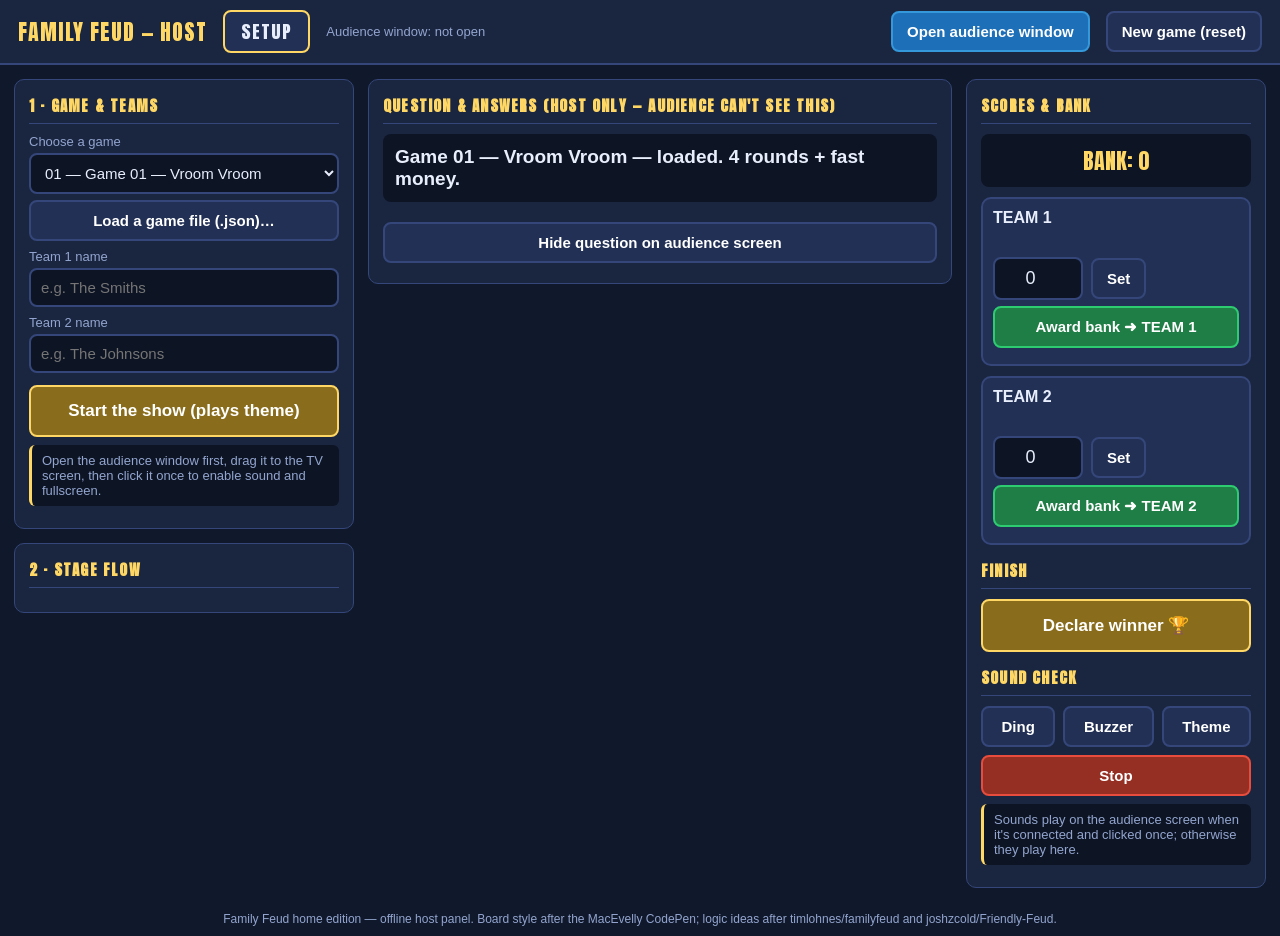
<file: index.html>
<!DOCTYPE html>
<html lang="en">
<head>
<meta charset="UTF-8">
<title>Family Feud — Host Panel</title>
<link rel="stylesheet" href="css/host.css">
</head>
<body>

<header>
  <div class="brand">FAMILY FEUD — HOST</div>
  <div id="stage-indicator">SETUP</div>
  <div id="audience-status">Audience window: not open</div>
  <div style="flex:1"></div>
  <button id="btn-open-audience" class="primary">Open audience window</button>
  <button id="btn-new-game">New game (reset)</button>
</header>

<main>
  <!-- LEFT COLUMN: setup + stage flow -->
  <div>
    <div class="panel" id="setup-panel">
      <h2>1 · Game &amp; Teams</h2>
      <div id="game-picker">
        <label for="game-select">Choose a game</label>
        <select id="game-select"></select>
        <div id="load-error"></div>
        <div class="btn-row">
          <button id="btn-load-file" class="wide">Load a game file (.json)…</button>
          <input type="file" id="file-input" accept=".json,application/json" style="display:none">
        </div>
      </div>
      <label for="team0-name">Team 1 name</label>
      <input type="text" id="team0-name" placeholder="e.g. The Smiths" maxlength="24">
      <label for="team1-name">Team 2 name</label>
      <input type="text" id="team1-name" placeholder="e.g. The Johnsons" maxlength="24">
      <div class="btn-row" style="margin-top:12px">
        <button id="btn-start-show" class="gold big" disabled>Start the show (plays theme)</button>
      </div>
      <div class="hint">Open the audience window first, drag it to the TV screen, then click it once to enable sound and fullscreen.</div>
    </div>

    <div class="panel" id="flow-panel" style="margin-top:14px">
      <h2>2 · Stage Flow</h2>
      <div id="stage-controls">

        <div class="stage-block" data-stage="ready">
          <div class="hint">Theme is playing. When you're ready, start round 1 — the face-off cue will fire.</div>
          <button id="btn-first-round" class="primary big">Start Round 1 (face-off)</button>
        </div>

        <div class="stage-block" data-stage="faceoff">
          <div class="hint">Read the question aloud. Reveal any answers the face-off players give (right panel). Wrong guesses: use the buzzer button — face-off misses don't count as strikes.</div>
          <button id="btn-faceoff-buzzer" class="bad wide">Wrong answer (buzzer only)</button>
          <div class="sub">Who won the face-off?</div>
          <div class="btn-row">
            <button id="btn-faceoff-0" class="primary">Team 1</button>
            <button id="btn-faceoff-1" class="primary">Team 2</button>
          </div>
        </div>

        <div class="stage-block" data-stage="playorpass">
          <div class="sub" id="pop-question">Play or pass?</div>
          <div class="btn-row">
            <button id="btn-play" class="good big">PLAY</button>
            <button id="btn-pass" class="gold big">PASS</button>
          </div>
        </div>

        <div class="stage-block" data-stage="round">
          <div class="hint" id="round-hint"></div>
          <button id="btn-strike" class="bad big">STRIKE&nbsp;&nbsp;✖</button>
          <div class="sub">Board control</div>
          <div class="btn-row">
            <button id="btn-award-control" class="good wide"></button>
          </div>
        </div>

        <div class="stage-block" data-stage="steal">
          <div class="hint">Three strikes! The other family gets ONE guess to steal the bank. If their answer is on the board, reveal it first, then click Steal SUCCEEDED.</div>
          <div class="btn-row">
            <button id="btn-steal-good" class="good big">Steal SUCCEEDED</button>
            <button id="btn-steal-bad" class="bad big">Steal FAILED</button>
          </div>
        </div>

        <div class="stage-block" data-stage="roundover">
          <div class="hint" id="roundover-hint"></div>
          <button id="btn-reveal-rest" class="wide">Reveal remaining answers (no points)</button>
          <div class="btn-row" style="margin-top:8px">
            <button id="btn-next-round" class="primary big">Next round</button>
            <button id="btn-goto-fm" class="gold big">Go to Fast Money</button>
          </div>
        </div>

        <div class="stage-block" data-stage="fm-play">
          <div class="hint" id="fm-play-hint"></div>
          <div class="btn-row">
            <button id="btn-fm-timer-20" class="primary">Start 20s clock</button>
            <button id="btn-fm-timer-25" class="primary">Start 25s clock</button>
            <button id="btn-fm-timer-stop" class="bad">Stop clock</button>
          </div>
          <div id="fm-entry"></div>
          <div class="btn-row" style="margin-top:8px">
            <button class="fm-cover-btn wide">Cover Player 1's answers on the TV</button>
          </div>
          <div class="btn-row">
            <button id="btn-fm-next-player" class="gold big">Done — switch to Player 2 (covers P1's answers)</button>
            <button id="btn-fm-to-reveal" class="gold big">Go to the Big Reveal (points)</button>
          </div>
        </div>

        <div class="stage-block" data-stage="fm-reveal">
          <div class="hint">Work down the grid: <b>Reveal answer</b> uncovers a covered answer (whoosh), <b>Reveal points</b> shows its score (ding or buzzer fires automatically). Hit the target and the total goes gold.</div>
          <div class="btn-row">
            <button class="fm-cover-btn wide">Cover Player 1's answers again (for the recap)</button>
          </div>
          <div class="fm-reveal-grid" id="fm-reveal-grid"></div>
        </div>

        <div class="stage-block" data-stage="gameover">
          <div class="hint">That's the game! Use "New game (reset)" in the header to load another game file and play again.</div>
          <button id="btn-play-theme-again" class="gold wide">Play theme again</button>
        </div>

      </div>
    </div>
  </div>

  <!-- MIDDLE COLUMN: question + all answers (host sees everything) -->
  <div class="panel">
    <h2>Question &amp; Answers (host only — audience can't see this)</h2>
    <div id="host-question">Load a game to begin.</div>
    <div id="answers-grid"></div>
    <div class="btn-row" style="margin-top:10px">
      <button id="btn-toggle-question">Hide question on audience screen</button>
    </div>
  </div>

  <!-- RIGHT COLUMN: scores + winner -->
  <div class="panel">
    <h2>Scores &amp; Bank</h2>
    <div id="bank-line">BANK: 0</div>
    <div class="team-box" id="tbox-0">
      <div class="tname">Team 1</div>
      <div class="strikes"></div>
      <div class="tscore-row">
        <input type="number" class="score-input" data-team="0" value="0">
        <button class="score-set" data-team="0">Set</button>
      </div>
      <div class="btn-row">
        <button class="award-btn good" data-team="0">Award bank ➜</button>
      </div>
    </div>
    <div class="team-box" id="tbox-1">
      <div class="tname">Team 2</div>
      <div class="strikes"></div>
      <div class="tscore-row">
        <input type="number" class="score-input" data-team="1" value="0">
        <button class="score-set" data-team="1">Set</button>
      </div>
      <div class="btn-row">
        <button class="award-btn good" data-team="1">Award bank ➜</button>
      </div>
    </div>
    <h2 style="margin-top:14px">Finish</h2>
    <div class="btn-row">
      <button id="btn-declare-winner" class="gold big">Declare winner 🏆</button>
    </div>
    <h2 style="margin-top:14px">Sound Check</h2>
    <div class="btn-row">
      <button data-cue="correct-ding" class="cue-test">Ding</button>
      <button data-cue="strike-buzzer" class="cue-test">Buzzer</button>
      <button data-cue="theme" class="cue-test">Theme</button>
      <button id="btn-stop-sounds" class="bad">Stop</button>
    </div>
    <div class="hint">Sounds play on the audience screen when it's connected and clicked once; otherwise they play here.</div>
  </div>
</main>

<footer>Family Feud home edition — offline host panel. Board style after the MacEvelly CodePen; logic ideas after timlohnes/familyfeud and joshzcold/Friendly-Feud.</footer>

<script src="js/points.js"></script>
<script src="js/sounds.js"></script>
<script src="js/host.js"></script>
</body>
</html>
</file>
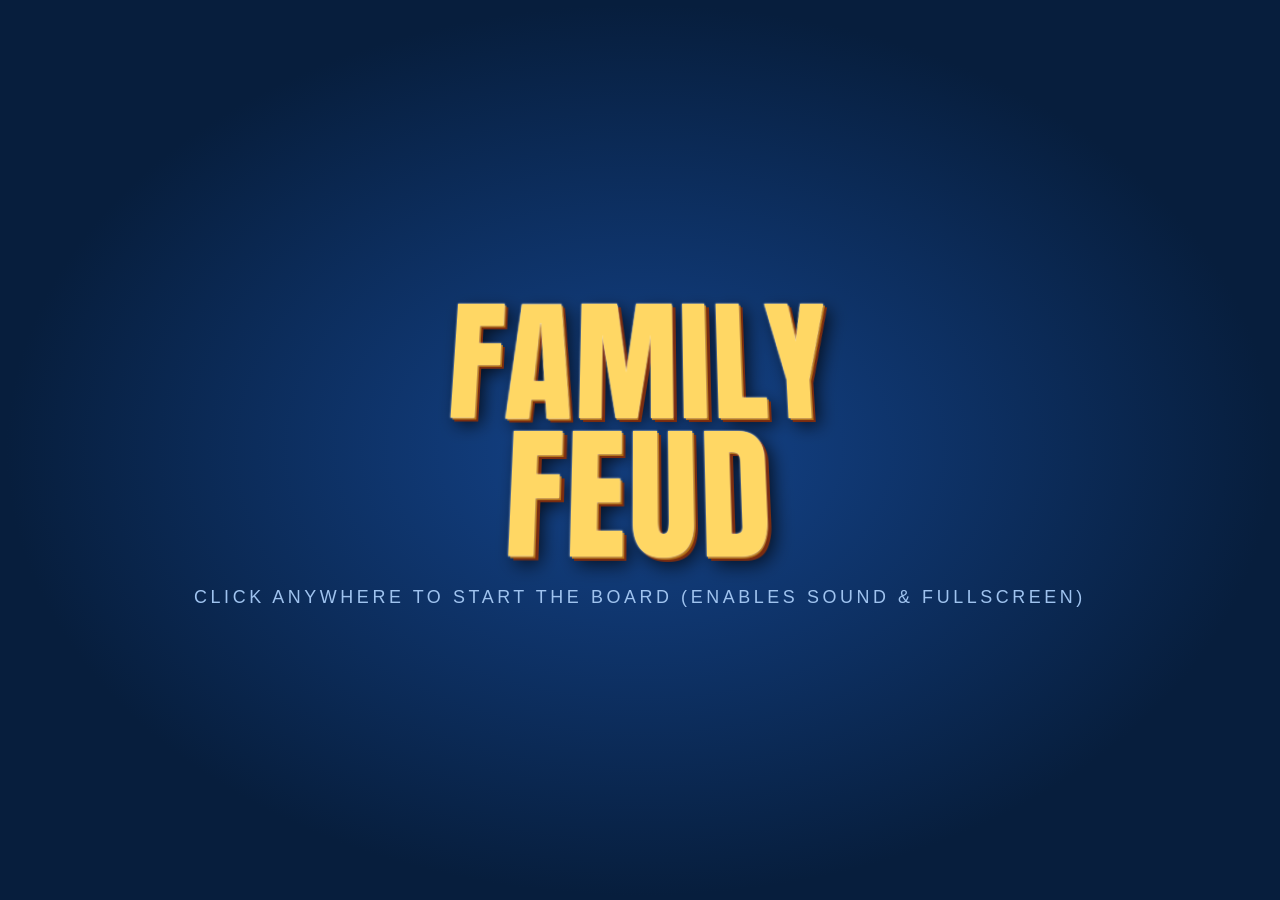
<file: audience.html>
<!DOCTYPE html>
<html lang="en">
<head>
<meta charset="UTF-8">
<title>Family Feud — Board</title>
<link rel="stylesheet" href="css/board.css">
</head>
<body class="audience">

  <!-- Click-to-start splash: arms audio + offers fullscreen -->
  <div id="splash">
    <div class="logo">FAMILY<br>FEUD</div>
    <div class="hint">Click anywhere to start the board (enables sound &amp; fullscreen)</div>
  </div>

  <!-- Title screen shown between game load and round 1 -->
  <div id="title-screen">
    <div class="logo">FAMILY<br>FEUD</div>
    <div class="subtitle" id="title-sub">Get ready to play!</div>
    <div class="teams-line" id="title-teams"></div>
  </div>

  <!-- Main round board -->
  <div id="scorebar">
    <div class="team-plate" id="plate-0">
      <div class="tname">TEAM 1</div>
      <div class="tscore">0</div>
      <div class="strikes-mini"></div>
    </div>
    <div id="bank-plate">
      <div class="blabel">BANK</div>
      <div class="bvalue" id="bank-value">0</div>
      <div id="multiplier-badge"></div>
    </div>
    <div class="team-plate" id="plate-1">
      <div class="tname">TEAM 2</div>
      <div class="tscore">0</div>
      <div class="strikes-mini"></div>
    </div>
  </div>

  <div id="question-bar"></div>

  <div id="board-frame">
    <div id="board"></div>
  </div>

  <!-- Round intro banner -->
  <div id="round-banner"><div class="rb-text"></div></div>

  <!-- Big red X overlay -->
  <div id="strike-overlay"></div>

  <!-- Fast Money -->
  <div id="fastmoney">
    <div id="fm-head">
      <div class="fm-title">Fast Money</div>
      <div id="fm-timer">20</div>
    </div>
    <div id="fm-grid"></div>
    <div id="fm-foot">
      <div id="fm-target"></div>
      <div id="fm-total-plate">
        <div class="blabel">TOTAL</div>
        <div class="bvalue" id="fm-total">0</div>
      </div>
    </div>
  </div>

  <!-- Winner -->
  <div id="winner-screen">
    <div class="crown">&#127942;</div>
    <div class="wlabel">WINNER</div>
    <div class="wname"></div>
    <div class="wscore"></div>
  </div>

  <script src="js/sounds.js"></script>
  <script src="js/audience.js"></script>
</body>
</html>
</file>
<file: css/host.css>
/* Host control panel — clarity over glamour. Big labeled buttons, obvious
 * current stage, nothing the host can misclick into a spoiler. */

@font-face {
  font-family: 'Anton';
  src: url('../assets/fonts/anton.woff2') format('woff2');
}

:root {
  --bg: #10182b;
  --panel: #1a2540;
  --panel-2: #223055;
  --line: #35477a;
  --text: #e8eefc;
  --dim: #93a5cf;
  --gold: #ffd764;
  --green: #2ecc71;
  --red: #e74c3c;
  --blue: #3498db;
}

* { box-sizing: border-box; }
body {
  margin: 0;
  background: var(--bg);
  color: var(--text);
  font-family: 'Helvetica Neue', Helvetica, Arial, sans-serif;
  font-size: 15px;
}

header {
  display: flex;
  align-items: center;
  gap: 16px;
  padding: 10px 18px;
  background: var(--panel);
  border-bottom: 2px solid var(--line);
  position: sticky;
  top: 0;
  z-index: 10;
  flex-wrap: wrap;
}
header .brand {
  font-family: 'Anton', sans-serif;
  font-size: 22px;
  color: var(--gold);
  letter-spacing: 0.04em;
}
#stage-indicator {
  font-family: 'Anton', sans-serif;
  font-size: 18px;
  letter-spacing: 0.06em;
  background: var(--panel-2);
  border: 2px solid var(--gold);
  border-radius: 8px;
  padding: 6px 16px;
  text-transform: uppercase;
}
#audience-status { color: var(--dim); font-size: 13px; }
#audience-status.ok { color: var(--green); }

main {
  display: grid;
  grid-template-columns: 340px 1fr 300px;
  gap: 14px;
  padding: 14px;
  align-items: start;
}
@media (max-width: 1100px) { main { grid-template-columns: 1fr 1fr; } }

.panel {
  background: var(--panel);
  border: 1px solid var(--line);
  border-radius: 10px;
  padding: 14px;
}
.panel h2 {
  margin: 0 0 10px;
  font-family: 'Anton', sans-serif;
  font-size: 15px;
  letter-spacing: 0.08em;
  color: var(--gold);
  text-transform: uppercase;
  border-bottom: 1px solid var(--line);
  padding-bottom: 6px;
}
.panel .sub { color: var(--dim); font-size: 13px; margin: 6px 0; }

button {
  font: inherit;
  font-weight: 600;
  color: #fff;
  background: var(--panel-2);
  border: 2px solid var(--line);
  border-radius: 8px;
  padding: 10px 14px;
  cursor: pointer;
  transition: filter 0.1s, transform 0.05s;
}
button:hover:not(:disabled) { filter: brightness(1.25); }
button:active:not(:disabled) { transform: scale(0.98); }
button:disabled { opacity: 0.35; cursor: not-allowed; }
button.primary { background: #1d6fb8; border-color: #3498db; }
button.good { background: #1e7e45; border-color: var(--green); }
button.bad { background: #952f23; border-color: var(--red); }
button.gold { background: #8a6d1c; border-color: var(--gold); }
button.big { font-size: 17px; padding: 14px 18px; width: 100%; }
button.wide { width: 100%; }

.btn-row { display: flex; gap: 8px; margin: 6px 0; flex-wrap: wrap; }
.btn-row button { flex: 1 1 auto; }

input[type="text"], input[type="number"], select {
  font: inherit;
  color: var(--text);
  background: #0d1424;
  border: 2px solid var(--line);
  border-radius: 8px;
  padding: 9px 10px;
  width: 100%;
}
label { display: block; font-size: 13px; color: var(--dim); margin: 8px 0 4px; }

/* Stage flow area */
#stage-controls .stage-block { display: none; }
#stage-controls .stage-block.active { display: block; }
.hint { background: #0d1424; border-left: 3px solid var(--gold); padding: 8px 10px; border-radius: 6px; color: var(--dim); font-size: 13px; margin: 8px 0; }

/* Question + answers grid (host always sees everything) */
#host-question {
  font-size: 19px;
  font-weight: 700;
  background: #0d1424;
  border-radius: 8px;
  padding: 12px;
  margin-bottom: 10px;
  min-height: 48px;
}
#answers-grid { display: grid; grid-template-columns: 1fr 1fr; gap: 8px; }
.ans-btn {
  display: flex;
  justify-content: space-between;
  align-items: center;
  gap: 8px;
  text-align: left;
  padding: 12px;
  font-size: 15px;
}
.ans-btn .apts {
  font-family: 'Anton', sans-serif;
  font-size: 18px;
  color: var(--gold);
  flex: 0 0 auto;
}
.ans-btn.revealed { background: #1e7e45; border-color: var(--green); opacity: 0.75; }
.ans-btn .anum { color: var(--dim); margin-right: 6px; }

/* Scores panel */
.team-box {
  background: var(--panel-2);
  border: 2px solid var(--line);
  border-radius: 10px;
  padding: 10px;
  margin-bottom: 10px;
}
.team-box.control { border-color: var(--gold); box-shadow: 0 0 10px rgba(255, 215, 100, 0.35); }
.team-box .tname { font-weight: 700; font-size: 16px; }
.team-box .tscore-row { display: flex; align-items: center; gap: 8px; margin-top: 6px; }
.team-box .tscore-row input { width: 90px; text-align: center; font-size: 18px; }
.team-box .strikes { color: var(--red); font-family: 'Anton', sans-serif; font-size: 20px; letter-spacing: 0.3em; min-height: 24px; }
#bank-line {
  font-family: 'Anton', sans-serif;
  font-size: 22px;
  color: var(--gold);
  text-align: center;
  background: #0d1424;
  border-radius: 8px;
  padding: 10px;
  margin-bottom: 10px;
}

/* Fast money host grid */
.fm-q { background: var(--panel-2); border-radius: 8px; padding: 10px; margin-bottom: 10px; }
.fm-q .q-text { font-weight: 700; margin-bottom: 6px; }
.fm-q .fm-answers { display: flex; flex-wrap: wrap; gap: 6px; margin: 6px 0; }
.fm-q .fm-answers button { font-size: 13px; padding: 6px 10px; }
.fm-q .custom-row { display: flex; gap: 6px; align-items: center; }
.fm-q .custom-row input[type="text"] { flex: 2; }
.fm-q .custom-row input[type="number"] { flex: 1; max-width: 90px; }
.fm-q .entered { color: var(--green); font-size: 13px; margin-top: 4px; min-height: 17px; }
.fm-q .entered.dup { color: var(--red); }

.fm-reveal-grid { display: grid; grid-template-columns: repeat(2, 1fr); gap: 8px; }
.fm-reveal-cell { background: var(--panel-2); border-radius: 8px; padding: 8px; font-size: 13px; }
.fm-reveal-cell .who { color: var(--dim); }
.fm-reveal-cell .what { font-weight: 700; margin: 3px 0; }

.game-list button { text-align: left; }
#load-error { color: var(--red); font-size: 13px; display: none; }
code { background: #0d1424; padding: 2px 6px; border-radius: 4px; }
footer { color: var(--dim); font-size: 12px; text-align: center; padding: 10px; }
</file>
<file: css/board.css>
/* ==========================================================================
   Family Feud — audience board styles.
   Board look derived from the MacEvelly CodePen (via timlohnes/familyfeud),
   with the original blue gradients restored. Flip animation re-implemented
   with CSS 3D transforms (no TweenMax dependency).
   ========================================================================== */

@font-face {
  font-family: 'Anton';
  src: url('../assets/fonts/anton.woff2') format('woff2');
  font-weight: normal;
  font-style: normal;
}

:root {
  /* MacEvelly board gradients (restored blue) */
  --grad-tile: linear-gradient(to bottom, #7db9e8 0%, #207cca 49%, #2989d8 50%, #1e5799 100%);
  --grad-answer: linear-gradient(to bottom, #cedbe9 0%, #aac5de 17%, #6199c7 50%, #3a84c3 51%, #419ad6 59%, #4bb8f0 71%, #3a8bc2 84%, #26558b 100%);
  --board-blue: #3a84c3;
  --deep-blue: #0b2b57;
  --edge-gold: #d9a441;
  --ink: #04264d;
  --feud-font: 'Anton', 'Arial Narrow', 'Helvetica Neue', sans-serif;
}

* { box-sizing: border-box; }

html, body {
  height: 100%;
  margin: 0;
  overflow: hidden;
}

body.audience {
  font-family: var(--feud-font);
  color: #fff;
  background-color: #071e3d;
  background-image: url('../assets/bg.svg');
  background-size: 340px 340px;
  display: flex;
  flex-direction: column;
  user-select: none;
  cursor: none;
}

/* --------------------------------------------------------------------------
   Splash (click to arm audio) + title screens
   -------------------------------------------------------------------------- */
#splash {
  position: fixed;
  inset: 0;
  z-index: 100;
  display: flex;
  flex-direction: column;
  align-items: center;
  justify-content: center;
  gap: 3vh;
  background: radial-gradient(ellipse at center, #14448c 0%, #071e3d 70%);
  cursor: pointer;
}
#splash .logo, #title-screen .logo {
  font-size: 11vw;
  line-height: 0.95;
  text-align: center;
  letter-spacing: 0.02em;
  color: #ffd764;
  text-shadow:
    0 0 2px #fff,
    0.012em 0.012em 0 #b06e10,
    0.03em 0.03em 0 #7a2c10,
    0.05em 0.05em 18px rgba(0, 0, 0, 0.75);
  transform: perspective(400px) rotateX(8deg);
}
#splash .hint {
  font-family: 'Helvetica Neue', sans-serif;
  font-size: 1.4vw;
  color: #9fc3ef;
  letter-spacing: 0.2em;
  text-transform: uppercase;
}
#title-screen {
  position: fixed;
  inset: 0;
  z-index: 90;
  display: none;
  flex-direction: column;
  align-items: center;
  justify-content: center;
  gap: 4vh;
  background: radial-gradient(ellipse at center, #14448c 0%, #071e3d 70%);
}
#title-screen.visible { display: flex; }
#title-screen .subtitle {
  font-size: 2.6vw;
  color: #fff;
  letter-spacing: 0.1em;
  text-transform: uppercase;
}
#title-screen .teams-line { font-size: 2vw; color: #9fc3ef; letter-spacing: 0.08em; }

/* --------------------------------------------------------------------------
   Scoreboard header
   -------------------------------------------------------------------------- */
#scorebar {
  display: flex;
  align-items: stretch;
  justify-content: space-between;
  padding: 1.2vh 1.5vw 0;
  gap: 1vw;
  flex: 0 0 auto;
}
.team-plate {
  min-width: 17vw;
  max-width: 30vw;
  border: 0.35vh solid var(--edge-gold);
  border-radius: 1.2vh;
  background: var(--grad-tile);
  box-shadow: 0 0.5vh 2.5vh rgba(0,0,0,0.55), inset 0 0 2vh rgba(0,0,0,0.35);
  padding: 0.8vh 1.2vw;
  text-align: center;
  transition: box-shadow 0.3s, transform 0.3s;
}
.team-plate .tname {
  font-size: 2.4vh;
  letter-spacing: 0.08em;
  text-transform: uppercase;
  color: #eaf4ff;
  text-shadow: 1px 1px 3px rgba(0,0,0,0.9);
  white-space: nowrap;
  overflow: hidden;
  text-overflow: ellipsis;
}
.team-plate .tscore {
  font-size: 6.4vh;
  line-height: 1;
  color: #fff;
  text-shadow: 2px 2px 6px rgba(0,0,0,0.9);
}
.team-plate.control {
  box-shadow: 0 0 3.5vh 0.8vh rgba(255, 215, 100, 0.85), inset 0 0 2vh rgba(0,0,0,0.35);
  transform: scale(1.04);
}
.team-plate .strikes-mini {
  height: 3.2vh;
  font-size: 2.6vh;
  color: #ff2e2e;
  letter-spacing: 0.4em;
  text-shadow: 0 0 6px rgba(255,0,0,0.8);
}

#bank-plate {
  align-self: center;
  text-align: center;
  border: 0.4vh solid #fff;
  border-radius: 1.5vh;
  background: var(--grad-tile);
  box-shadow: 0 0.5vh 3vh rgba(0,0,0,0.6), inset 0 0.3vh 2.4vh rgba(0,0,0,0.45);
  padding: 0.6vh 2.4vw;
}
#bank-plate .blabel {
  font-size: 1.8vh;
  letter-spacing: 0.25em;
  color: #cfe4ff;
}
#bank-plate .bvalue {
  font-size: 7.2vh;
  line-height: 1;
  text-shadow: 2px 2px 6px rgba(0,0,0,0.9);
}
#multiplier-badge {
  display: none;
  margin-top: 0.4vh;
  font-size: 1.9vh;
  letter-spacing: 0.15em;
  color: #ffd764;
  text-shadow: 0 0 8px rgba(255,180,0,0.8);
}
#multiplier-badge.visible { display: block; }

/* --------------------------------------------------------------------------
   Question bar
   -------------------------------------------------------------------------- */
#question-bar {
  flex: 0 0 auto;
  margin: 1.4vh auto 0;
  width: 92vw;
  min-height: 7.5vh;
  display: flex;
  align-items: center;
  justify-content: center;
  text-align: center;
  font-size: 3.4vh;
  letter-spacing: 0.04em;
  color: var(--ink);
  background: #deeeff;
  border: 0.35vh solid #04264d;
  border-radius: 1vh;
  box-shadow: inset 0 0.3vh 2.4vh rgba(0,0,0,0.45);
  padding: 0.8vh 2vw;
  text-transform: uppercase;
}
#question-bar.hidden-q { visibility: hidden; }

/* --------------------------------------------------------------------------
   Main board — 8 flip slots in 2 columns (MacEvelly layout)
   -------------------------------------------------------------------------- */
#board-frame {
  flex: 1 1 auto;
  display: flex;
  align-items: center;
  justify-content: center;
  padding: 1.6vh 0;
}
#board {
  width: 92vw;
  height: 100%;
  max-height: 62vh;
  background: linear-gradient(to bottom, #061a35, #0d3c78);
  border: 0.9vh solid var(--edge-gold);
  border-radius: 2.5vh;
  box-shadow: 0 1vh 5vh rgba(0,0,0,0.7), inset 0 0 4vh rgba(0,0,0,0.6);
  padding: 1.6vh;
  display: grid;
  grid-template-columns: 1fr 1fr;
  grid-auto-flow: column;
  grid-template-rows: repeat(4, 1fr);
  gap: 1.2vh;
}
.slot {
  perspective: 900px;
  position: relative;
}
.slot .card {
  position: absolute;
  inset: 0;
  transform-style: preserve-3d;
  transition: transform 0.65s cubic-bezier(0.34, 1.3, 0.5, 1);
}
.slot.flipped .card { transform: rotateX(-180deg); }
.slot .face {
  position: absolute;
  inset: 0;
  backface-visibility: hidden;
  -webkit-backface-visibility: hidden;
  border: 0.45vh solid #dfeaf5;
  border-radius: 1vh;
  box-shadow: 0 0.4vh 1.6vh rgba(0,0,0,0.55);
  display: flex;
  align-items: center;
}
.slot .front {
  background: var(--grad-tile);
  justify-content: center;
}
.slot .front .num {
  width: 5.4vh;
  height: 5.4vh;
  line-height: 5.2vh;
  border-radius: 50%;
  border: 0.35vh solid #dfeaf5;
  background: rgba(4, 38, 77, 0.35);
  font-size: 3.6vh;
  text-align: center;
  color: #fff;
  text-shadow: 1px 1px 3px rgba(0,0,0,0.9);
}
.slot .back {
  background: var(--grad-answer);
  transform: rotateX(180deg);
  justify-content: space-between;
  overflow: hidden;
}
.slot .back .ans {
  padding: 0 1.4vw;
  font-size: 3.4vh;
  letter-spacing: 0.03em;
  text-transform: uppercase;
  color: #fff;
  text-shadow: 2px 2px 4px rgba(0,0,0,0.85);
  white-space: nowrap;
  overflow: hidden;
  text-overflow: ellipsis;
}
.slot .back .pts {
  flex: 0 0 auto;
  width: 8vh;
  align-self: stretch;
  display: flex;
  align-items: center;
  justify-content: center;
  font-size: 4vh;
  background: var(--grad-tile);
  border-left: 0.35vh solid #04264d;
  color: #fff;
  text-shadow: 2px 2px 4px rgba(0,0,0,0.85);
}
.slot.empty-slot .card { display: none; }
.slot.empty-slot::after {
  content: '';
  position: absolute;
  inset: 0;
  border-radius: 1vh;
  background: linear-gradient(to bottom, #0a2c5a, #123f7e);
  border: 0.45vh solid rgba(223, 234, 245, 0.25);
  box-shadow: inset 0 0.3vh 1.6vh rgba(0,0,0,0.5);
}

/* --------------------------------------------------------------------------
   Big red strike overlay
   -------------------------------------------------------------------------- */
#strike-overlay {
  position: fixed;
  inset: 0;
  z-index: 80;
  display: none;
  align-items: center;
  justify-content: center;
  gap: 4vw;
  background: rgba(0, 0, 0, 0.55);
}
#strike-overlay.visible { display: flex; }
#strike-overlay .bigx {
  font-family: var(--feud-font);
  font-size: 34vh;
  line-height: 1;
  color: #e11212;
  -webkit-text-stroke: 1.2vh #fff;
  paint-order: stroke fill;
  text-shadow: 0 0 8vh rgba(255, 0, 0, 0.9), 0 1vh 3vh rgba(0,0,0,0.8);
  animation: xslam 0.35s cubic-bezier(0.2, 2.4, 0.5, 1) both;
}
#strike-overlay .bigx:nth-child(2) { animation-delay: 0.05s; }
#strike-overlay .bigx:nth-child(3) { animation-delay: 0.1s; }
@keyframes xslam {
  from { transform: scale(3.5); opacity: 0; }
  to   { transform: scale(1);   opacity: 1; }
}

/* --------------------------------------------------------------------------
   Fast Money board
   -------------------------------------------------------------------------- */
#fastmoney {
  position: fixed;
  inset: 0;
  z-index: 60;
  display: none;
  flex-direction: column;
  background-color: #071e3d;
  background-image: url('../assets/bg.svg');
  background-size: 340px 340px;
  padding: 2vh 3vw;
}
#fastmoney.visible { display: flex; }
#fm-head {
  display: flex;
  justify-content: space-between;
  align-items: center;
  margin-bottom: 1.5vh;
}
#fm-head .fm-title {
  font-size: 5vh;
  color: #ffd764;
  letter-spacing: 0.06em;
  text-shadow: 2px 2px 6px rgba(0,0,0,0.9);
  text-transform: uppercase;
}
#fm-timer {
  min-width: 12vw;
  text-align: center;
  font-size: 6vh;
  border: 0.4vh solid var(--edge-gold);
  border-radius: 1.2vh;
  background: var(--grad-tile);
  box-shadow: inset 0 0.3vh 2vh rgba(0,0,0,0.5);
  padding: 0.4vh 1vw;
  visibility: hidden;
}
#fm-timer.visible { visibility: visible; }
#fm-timer.urgent { color: #ff5b5b; animation: pulse-red 0.5s linear infinite; }
@keyframes pulse-red { 50% { color: #fff; } }

#fm-grid {
  flex: 1 1 auto;
  display: grid;
  grid-template-rows: repeat(5, 1fr);
  gap: 1.4vh;
}
.fm-row {
  display: grid;
  grid-template-columns: 1fr 9vh 1fr 9vh;
  gap: 1.4vh;
}
.fm-cell {
  border: 0.4vh solid #dfeaf5;
  border-radius: 1vh;
  background: var(--grad-tile);
  box-shadow: 0 0.4vh 1.6vh rgba(0,0,0,0.55);
  display: flex;
  align-items: center;
  padding: 0 1.2vw;
  font-size: 3.2vh;
  text-transform: uppercase;
  color: #fff;
  text-shadow: 2px 2px 4px rgba(0,0,0,0.85);
  overflow: hidden;
  white-space: nowrap;
  text-overflow: ellipsis;
}
.fm-cell.pts { justify-content: center; padding: 0; font-size: 3.8vh; }
.fm-cell.revealed { background: var(--grad-answer); }
.fm-cell.dup { color: #ffb3b3; text-decoration: line-through; }
#fm-foot {
  display: flex;
  justify-content: space-between;
  align-items: center;
  margin-top: 1.5vh;
}
#fm-target {
  font-size: 3vh;
  color: #9fc3ef;
  letter-spacing: 0.15em;
}
#fm-total-plate {
  border: 0.45vh solid var(--edge-gold);
  border-radius: 1.2vh;
  background: var(--grad-tile);
  padding: 0.6vh 2.4vw;
  text-align: center;
  box-shadow: inset 0 0.3vh 2vh rgba(0,0,0,0.5);
}
#fm-total-plate .blabel { font-size: 1.8vh; letter-spacing: 0.25em; color: #cfe4ff; }
#fm-total-plate .bvalue { font-size: 6.4vh; line-height: 1; }
#fm-total-plate.winner {
  animation: gold-flash 0.6s linear infinite;
}
@keyframes gold-flash {
  50% { box-shadow: 0 0 5vh 1.5vh rgba(255, 215, 100, 0.95); }
}

/* --------------------------------------------------------------------------
   Winner screen
   -------------------------------------------------------------------------- */
#winner-screen {
  position: fixed;
  inset: 0;
  z-index: 95;
  display: none;
  flex-direction: column;
  align-items: center;
  justify-content: center;
  gap: 3vh;
  background: radial-gradient(ellipse at center, #14448c 0%, #071e3d 70%);
  text-align: center;
}
#winner-screen.visible { display: flex; }
#winner-screen .crown { font-size: 10vh; }
#winner-screen .wlabel {
  font-size: 3vh;
  letter-spacing: 0.5em;
  color: #9fc3ef;
}
#winner-screen .wname {
  font-size: 9vw;
  color: #ffd764;
  text-shadow: 0.02em 0.02em 0 #7a2c10, 0 0 0.5em rgba(255, 200, 60, 0.6);
  animation: flash 1.2s linear infinite;
  text-transform: uppercase;
}
#winner-screen .wscore { font-size: 4vh; color: #fff; }
@keyframes flash { 50% { opacity: 0.35; } }

/* Round-intro banner (shows "ROUND 2 — DOUBLE POINTS") */
#round-banner {
  position: fixed;
  inset: 0;
  z-index: 70;
  display: none;
  align-items: center;
  justify-content: center;
  background: rgba(4, 20, 45, 0.88);
}
#round-banner.visible { display: flex; }
#round-banner .rb-text {
  font-size: 8vw;
  color: #ffd764;
  letter-spacing: 0.05em;
  text-shadow: 0.02em 0.02em 0 #7a2c10, 0 0 0.5em rgba(0,0,0,0.8);
  text-transform: uppercase;
  animation: xslam 0.4s cubic-bezier(0.2, 2, 0.5, 1) both;
}
</file>
